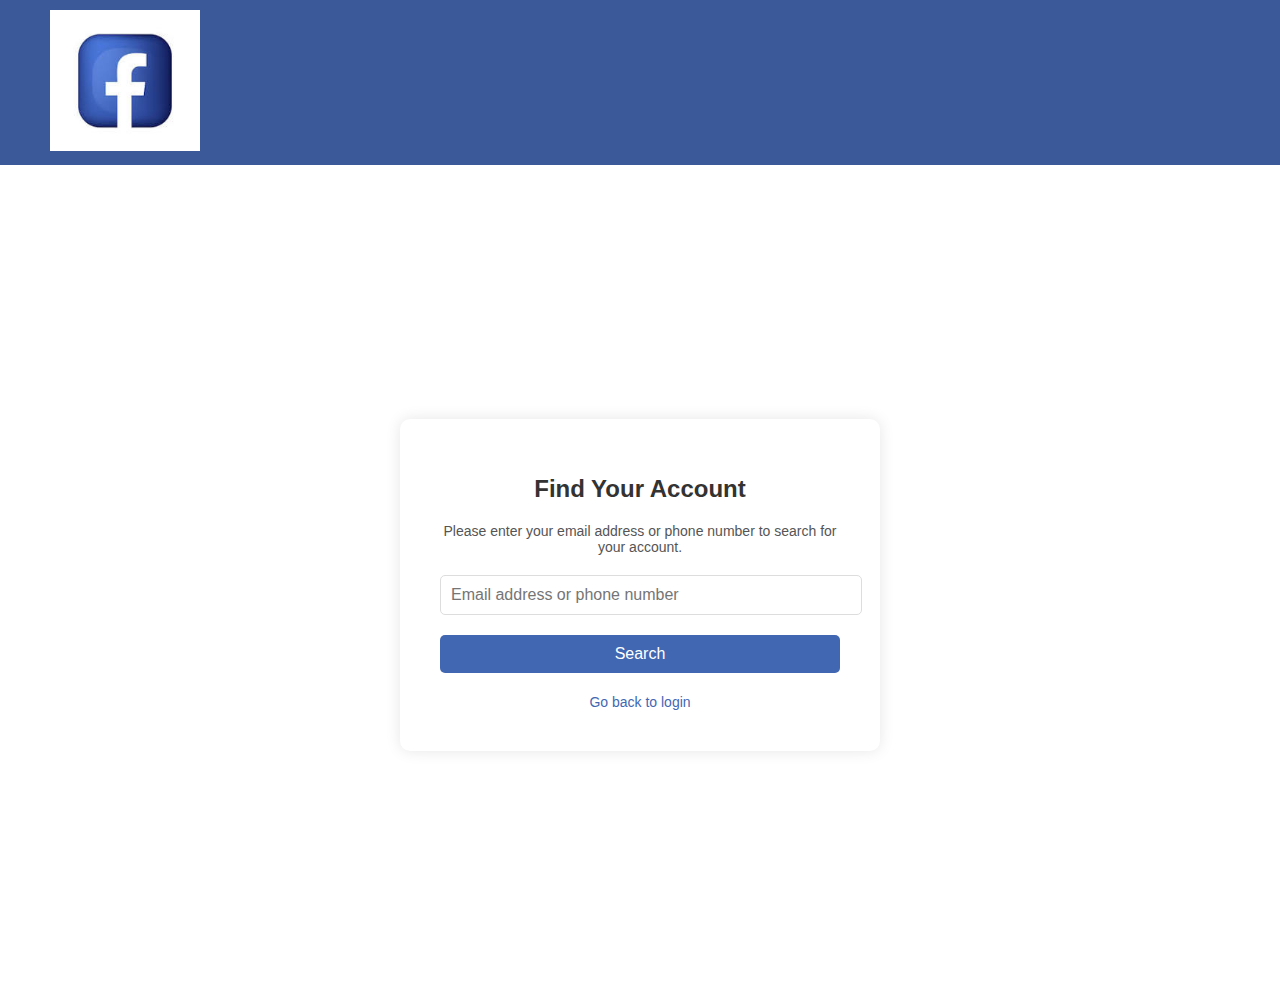
<file: forgotacount.html>
<!DOCTYPE html>
<html lang="en">

<head>
    <meta charset="UTF-8">
    <meta name="viewport" content="width=device-width, initial-scale=1.0">
    <title>Facebook - Forgot Account</title>
    <style>body {
        font-family: 'Helvetica Neue', Helvetica, Arial, sans-serif;
        background-color: #f0f2f5;
        margin: 0;
        padding: 0;
    }
    
    /* Header Styling */
    header {
        padding: 10px 50px;
        background-color: #3b5998;
        color: white;
        animation: slideInFromTop 1s ease-out;
    }
    
    .logo img {
        width: 150px;
        transition: opacity 0.3s ease;
    }
    
    .logo img:hover {
        opacity: 0.8;
    }
    
    /* Forgot Account Section Styling */
    .forgot-account-section {
        display: flex;
        justify-content: center;
        align-items: center;
        height: calc(100vh - 60px);
        background-color: #fff;
        animation: fadeIn 1s ease-in-out;
    }
    
    .content {
        background-color: #fff;
        padding: 40px;
        border-radius: 10px;
        box-shadow: 0 0 15px rgba(0, 0, 0, 0.1);
        text-align: center;
        max-width: 400px;
        width: 100%;
        animation: fadeInUp 1s ease-out;
    }
    
    h1 {
        font-size: 24px;
        margin-bottom: 20px;
        color: #333;
    }
    
    p {
        font-size: 14px;
        color: #555;
        margin-bottom: 20px;
    }
    
    .input-group {
        margin-bottom: 20px;
    }
    
    .input-group input {
        width: 100%;
        padding: 10px;
        border-radius: 5px;
        border: 1px solid #ddd;
        font-size: 16px;
        animation: inputFocus 0.5s ease-in-out;
    }
    
    .input-group input:focus {
        border-color: #4267b2;
        outline: none;
        box-shadow: 0 0 5px rgba(66, 103, 178, 0.5);
    }
    
    /* Button Styling */
    .search-btn {
        width: 100%;
        padding: 10px;
        background-color: #4267b2;
        color: white;
        border: none;
        border-radius: 5px;
        font-size: 16px;
        cursor: pointer;
        transition: background-color 0.3s ease;
    }
    
    .search-btn:hover {
        background-color: #365899;
        animation: pulse 1s infinite;
    }
    
    /* Links Styling */
    .links {
        margin-top: 20px;
    }
    
    .links a {
        color: #4267b2;
        text-decoration: none;
        font-size: 14px;
        transition: color 0.3s ease;
    }
    
    .links a:hover {
        color: #365899;
        text-decoration: underline;
    }
    
    /* Keyframes for Animations */
    @keyframes slideInFromTop {
        0% {
            transform: translateY(-100%);
            opacity: 0;
        }
        100% {
            transform: translateY(0);
            opacity: 1;
        }
    }
    
    @keyframes fadeIn {
        0% {
            opacity: 0;
        }
        100% {
            opacity: 1;
        }
    }
    
    @keyframes fadeInUp {
        0% {
            transform: translateY(20px);
            opacity: 0;
        }
        100% {
            transform: translateY(0);
            opacity: 1;
        }
    }
    
    @keyframes inputFocus {
        0% {
            box-shadow: 0 0 5px rgba(0, 0, 0, 0.1);
        }
        100% {
            box-shadow: 0 0 5px rgba(0, 0, 0, 0.3);
        }
    }
    
    @keyframes pulse {
        0% {
            transform: scale(1);
        }
        50% {
            transform: scale(1.05);
        }
        100% {
            transform: scale(1);
        }
    }
    </style>
</head>

<body>
    <header>
        <div class="logo">
            <img src="[data-uri]" alt="Facebook Logo">
        </div>
    </header>

    <section class="forgot-account-section">
        <div class="content">
            <h1>Find Your Account</h1>
            <p>Please enter your email address or phone number to search for your account.</p>
            <form action="#">
                <div class="input-group">
                    <input type="text" placeholder="Email address or phone number" name="email_or_phone" required>
                </div>
                <div class="input-group">
                    <button type="submit" class="search-btn">Search</button>
                </div>
            </form>
            <div class="links">
                <a href="index.html">Go back to login</a>
            </div>
        </div>
    </section>
</body>

</html>
</file>
